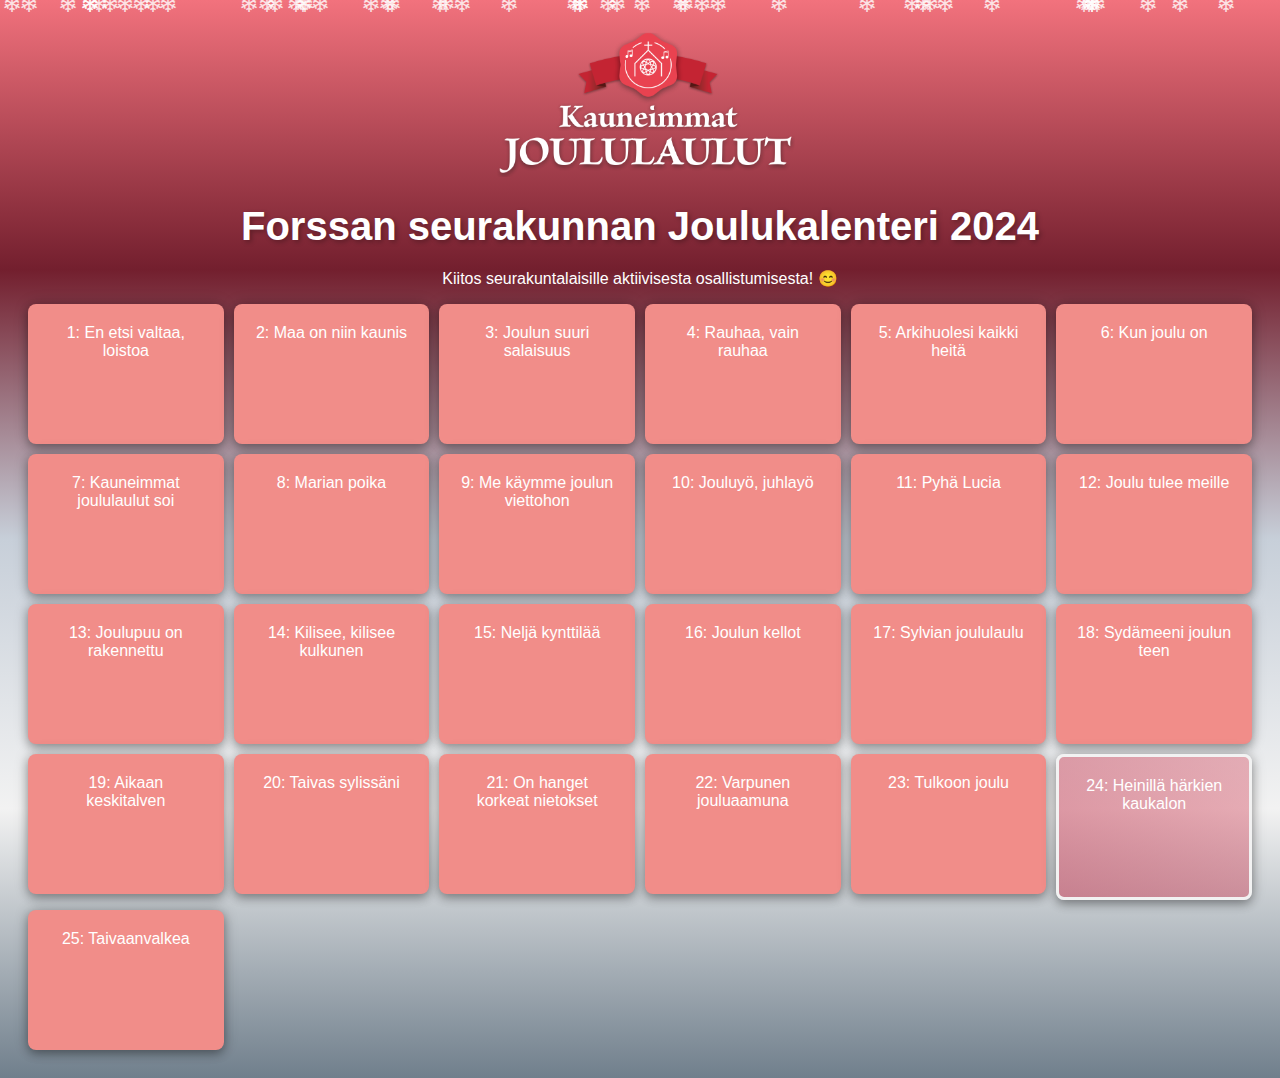
<file: index.html>
<!DOCTYPE html>
<html lang="fi">
<head>
    <meta charset="UTF-8">
    <meta name="viewport" content="width=device-width, initial-scale=1.0, maximum-scale=1.0, user-scalable=no">
    <title>Joulukalenteri</title>
    <link rel="stylesheet" href="styles.css">
</head>
<body>
    <div class="snowflakes-container"></div> <!-- Lumisade -->

    <div class="calendar-container">
        <div class="logo-container">
            <img src="KJ.png" alt="Kauneimmat joululaulut" class="logo">
        </div>
        <h1>Forssan seurakunnan Joulukalenteri 2024</h1>
        <p>Kiitos seurakuntalaisille aktiivisesta osallistumisesta! 😊</p>
        <div class="calendar">
            <!-- 24 luukkua -->
            <div class="door" data-day="1" aria-label="Luukku 1: En etsi valtaa, loistoa">1: En etsi valtaa, loistoa</div>
            <div class="door" data-day="2" aria-label="Luukku 2: Maa on niin kaunis">2: Maa on niin kaunis</div>
            <div class="door" data-day="3" aria-label="Luukku 3: Joulun suuri salaisuus">3: Joulun suuri salaisuus</div>
            <div class="door" data-day="4" aria-label="Luukku 4: Rauhaa, vain rauhaa">4: Rauhaa, vain rauhaa</div>
            <div class="door" data-day="5" aria-label="Luukku 5: Arkihuolesi kaikki heitä">5: Arkihuolesi kaikki heitä</div>
            <div class="door" data-day="6" aria-label="Luukku 6: Kun joulu on">6: Kun joulu on</div>
            <div class="door" data-day="7" aria-label="Luukku 7: Kauneimmat joululaulut soi">7: Kauneimmat joululaulut soi</div>
            <div class="door" data-day="8" aria-label="Luukku 8: Marian poika">8: Marian poika</div>
            <div class="door" data-day="9" aria-label="Luukku 9: Me käymme joulun viettohon">9: Me käymme joulun viettohon</div>
            <div class="door" data-day="10" aria-label="Luukku 10: Jouluyö, juhlayö">10: Jouluyö, juhlayö</div>
            <div class="door" data-day="11" aria-label="Luukku 11: Pyhä Lucia">11: Pyhä Lucia</div>
            <div class="door" data-day="12" aria-label="Luukku 12: Joulu tulee meille">12: Joulu tulee meille</div>
            <div class="door" data-day="13" aria-label="Luukku 13: Joulupuu on rakennettu">13: Joulupuu on rakennettu</div>
            <div class="door" data-day="14" aria-label="Luukku 14: Kilisee, kilisee kulkunen">14: Kilisee, kilisee kulkunen</div>
            <div class="door" data-day="15" aria-label="Luukku 15: Neljä kynttilää">15: Neljä kynttilää</div>
            <div class="door" data-day="16" aria-label="Luukku 16: Joulun kellot">16: Joulun kellot</div>
            <div class="door" data-day="17" aria-label="Luukku 17: Sylvian joululaulu">17: Sylvian joululaulu</div>
            <div class="door" data-day="18" aria-label="Luukku 18: Sydämeeni joulun teen">18: Sydämeeni joulun teen</div>
            <div class="door" data-day="19" aria-label="Luukku 19: Aikaan keskitalven">19: Aikaan keskitalven</div>
            <div class="door" data-day="20" aria-label="Luukku 20: Taivas sylissäni">20: Taivas sylissäni</div>
            <div class="door" data-day="21" aria-label="Luukku 21: On hanget korkeat nietokset">21: On hanget korkeat nietokset</div>
            <div class="door" data-day="22" aria-label="Luukku 22: Varpunen jouluaamuna">22: Varpunen jouluaamuna</div>
            <div class="door" data-day="23" aria-label="Luukku 23: Tulkoon joulu">23: Tulkoon joulu</div>
            <div class="door" data-day="24" aria-label="Luukku 24: Heinillä härkien kaukalon">24: Heinillä härkien kaukalon</div>
            <div class="door" data-day="25" aria-label="Luukku 25: Taivaanvalkea">25: Taivaanvalkea</div>
        </div>
    </div>

    <script src="script.js"></script>
</body>
</html>
</file>
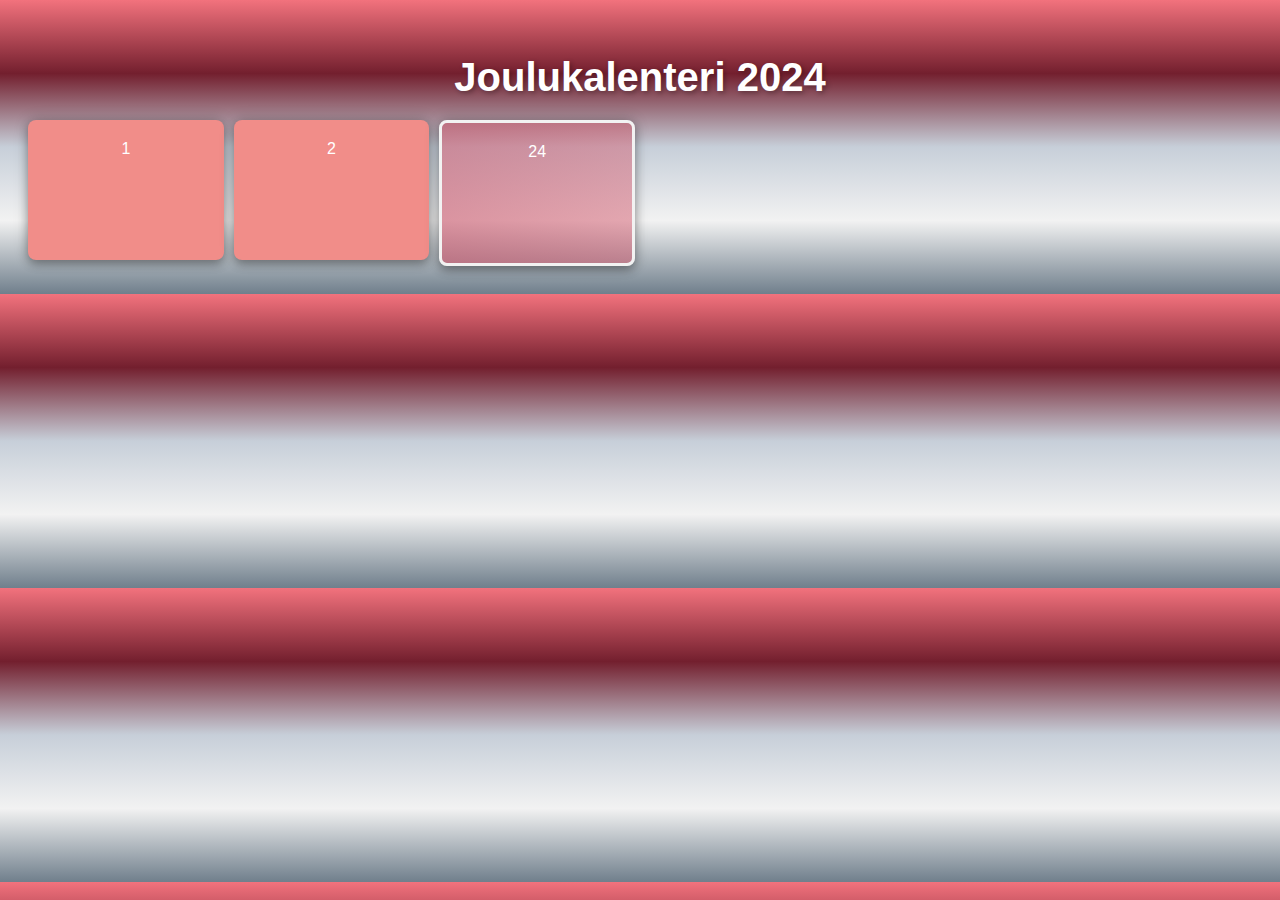
<file: joulukalenteri.html>
<!DOCTYPE html>
<html lang="fi">
<head>
    <meta charset="UTF-8">
    <meta name="viewport" content="width=device-width, initial-scale=1.0">
    <title>Joulukalenteri</title>
    <link rel="stylesheet" href="styles.css">
</head>
<body>
    <div class="calendar-container">
        <h1>Joulukalenteri 2024</h1>
        <div class="calendar">
            <!-- 24 luukkua -->
            <div class="door" data-day="1">1</div>
            <div class="door" data-day="2">2</div>
            <!-- Lisää luukkuja päiväkohtaisesti -->
            <div class="door" data-day="24">24</div>
        </div>
    </div>
    <script src="script.js"></script>
</body>
</html>
</file>
<file: styles.css>
/* Yleiset tyylit */
body {
    font-family: "Arial", sans-serif;
    text-align: center;
    background: linear-gradient(to bottom, #F2727D, #731F2E, #C7CFD9, #F2F2F2, #707F8C); /* Harmoninen gradientti */
    padding: 20px;
    background-size: cover;
    color: #fff; /* Valkoinen teksti */
}

/* Logon tyyli */
.logo {
    width: 300px; /* Säädä logon koko sopivaksi */
    height: auto; /* Pitää mittasuhteet kunnossa */
    margin-left: 10px; /* Jättää vähän tilaa tekstin ja logon väliin */
    vertical-align: middle; /* Kohdistaa logon keskelle tekstin kanssa */
    transition: transform 0.2s ease; /* Sujuva liike kun logo liikkuu */
}

/* Logon hover-efekti - Tärähdys ja heiluminen */
.logo:hover {
    animation: logoShakeAndGrow 0.3s ease-in-out forwards;
}

@keyframes logoShakeAndGrow {
    0% {
        transform: scale(1) rotate(0deg); /* Alkuperäinen asento */
    }
    25% {
        transform: scale(1.1) rotate(-2deg); /* Pieni suurennus ja kallistus vasemmalle */
    }
    50% {
        transform: scale(1.1) rotate(2deg); /* Pieni suurennus ja kallistus oikealle */
    }
    75% {
        transform: scale(1.05) rotate(-2deg); /* Vähän vasemmalle */
    }
    100% {
        transform: scale(1) rotate(0deg); /* Paluu alkuperäiseen asentoon */
    }
}

/* Lumisateen tyylit */
.snowflake {
    position: absolute;
    top: -10px;
    pointer-events: none;
    font-size: 24px;
    color: white;
    opacity: 0.8;
    animation: snowfall 10s linear infinite;
}

@keyframes snowfall {
    0% {
        transform: translateX(0) translateY(-100vh);
    }
    100% {
        transform: translateX(100px) translateY(100vh);
    }
}

/* Lumisateen ja kirkkautta lisäävän tyylit */
h1 {
    font-size: 2.5em;
    margin-bottom: 20px;
    color: #ffffff;
    text-shadow: 2px 2px 5px rgba(0, 0, 0, 0.3);
    animation: glow 1.5s alternate infinite;
}

@keyframes glow {
    0% {
        text-shadow: 0 0 20px #F2727D, 0 0 30px #F2727D, 0 0 40px #F2F2F2;
    }
    100% {
        text-shadow: 0 0 5px #F2727D, 0 0 10px #F2727D, 0 0 15px #F2F2F2;
    }
}

/* Muut elementit */
.calendar {
    display: grid;
    grid-template-columns: repeat(6, 1fr);
    gap: 10px;
}

.door {
    background-color: #F18D89;
    padding: 20px;
    border-radius: 8px;
    position: relative;
    height: 100px;
    cursor: pointer;
    transition: transform 0.3s ease, background-color 0.3s ease;
    box-shadow: 0 4px 10px rgba(0, 0, 0, 0.3), 0 0 15px rgba(0, 0, 0, 0.2); /* Lisää varjostuksia */
}

.door.open {
    background-color: #F2727D; /* Vaaleanpunainen, kun luukku on avattu */
    transform: scale(1.1); /* Zoom-efekti */
}

.door:hover {
    background-color: #731F2E; /* Tummanpunainen hover-tilassa */
    box-shadow: 0 4px 20px rgba(0, 0, 0, 0.3), 0 0 15px rgba(0, 0, 0, 0.2);
}

.door[style*="pointer-events: none"] {
    opacity: 0.6; /* Haaleaksi tuleville luukoille */
}

.door[style*="pointer-events: none"] {
    cursor: not-allowed; /* Estetään klikkaukset */
}

/* Säkenöivä efekti luukulle 24 */
.door.sparkling {
    animation: sparkle 1.5s infinite;
    border: 3px solid #F2F2F2;
    background: linear-gradient(45deg, rgba(199, 78, 100, 0.6), rgba(216, 76, 96, 0.4)); /* Käytetään tummempaa punasta */
}

@keyframes sparkle {
    0%, 100% {
        box-shadow: 0 0 10px rgba(199, 78, 100, 0.8), 0 0 20px rgba(216, 76, 96, 0.4);
        transform: rotate(0deg);
    }
    50% {
        box-shadow: 0 0 20px rgba(199, 78, 100, 1), 0 0 40px rgba(242, 242, 242, 0.9);
        transform: rotate(2deg);
    }
}
</file>
